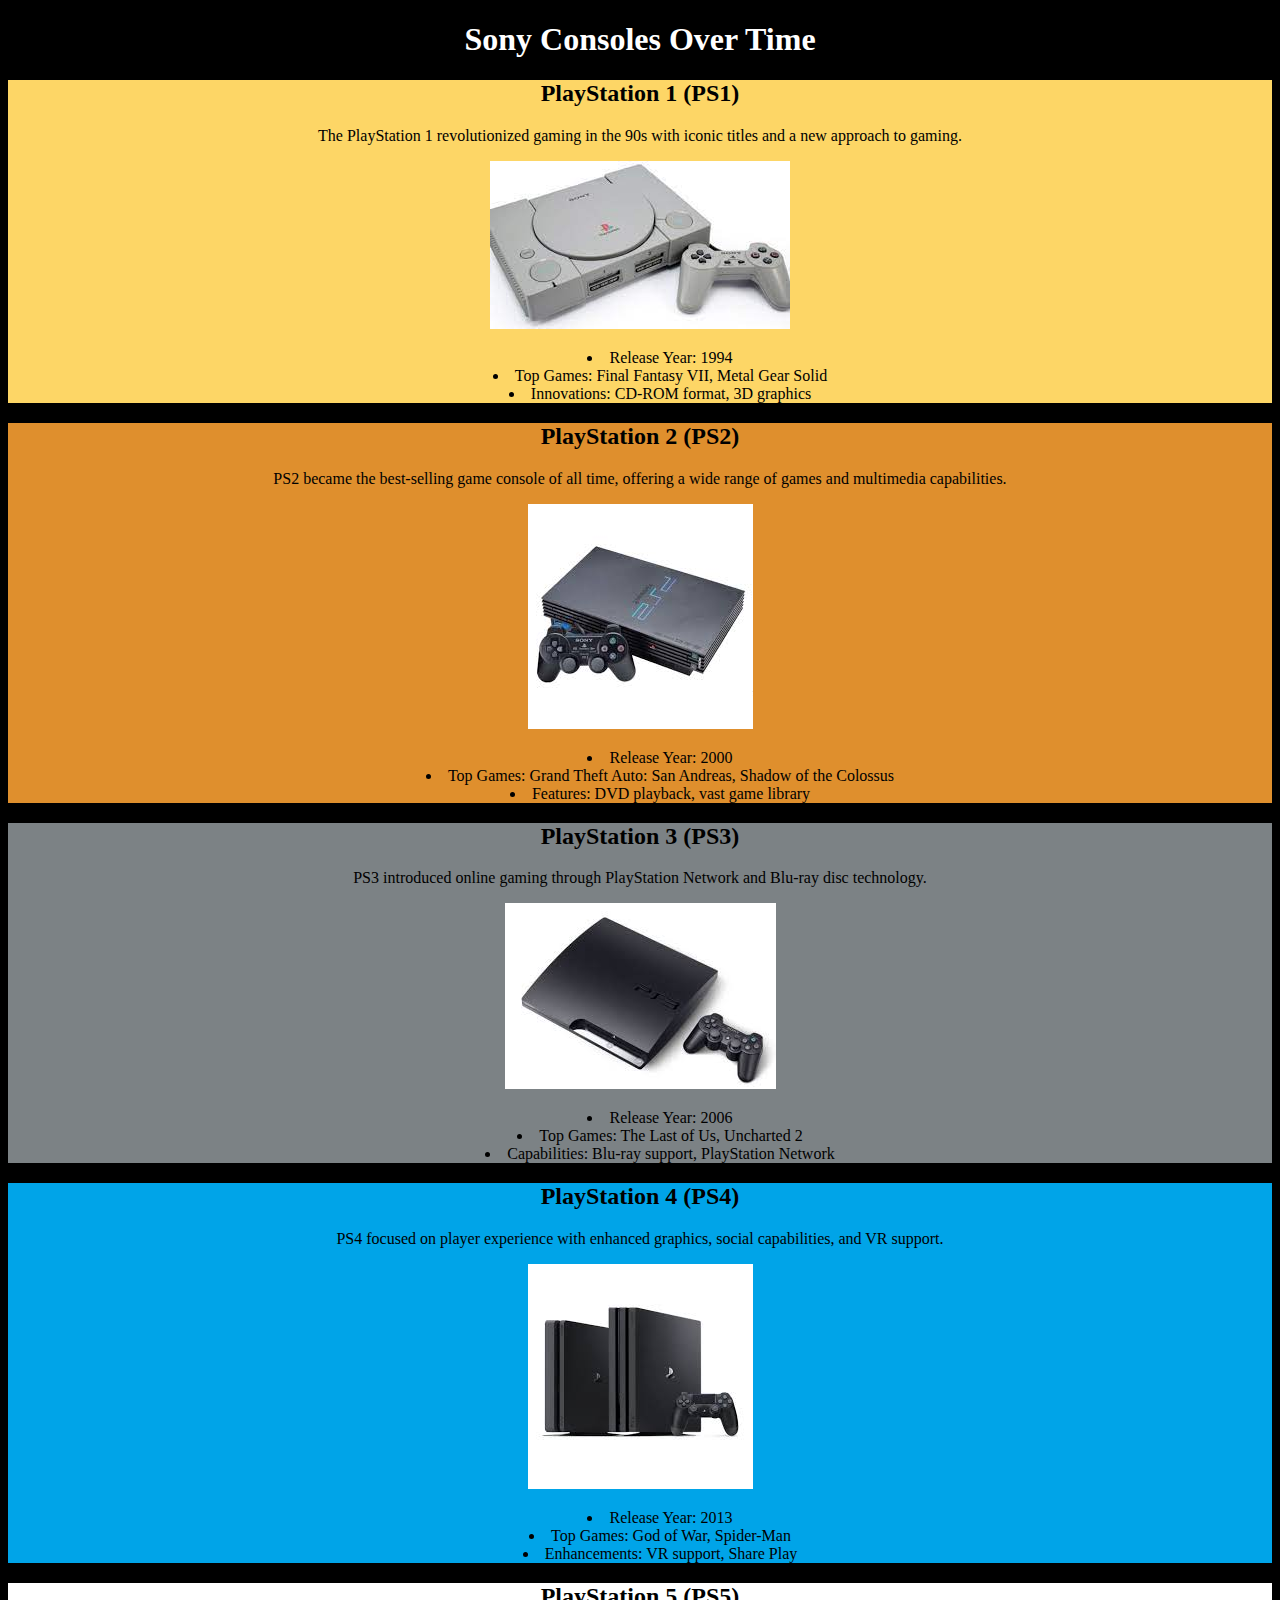
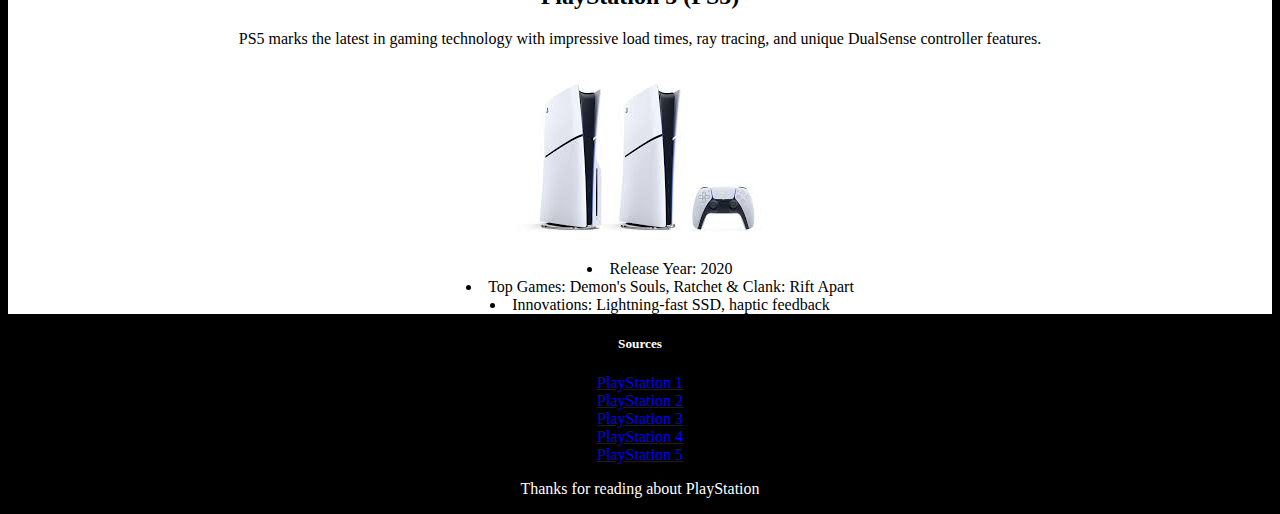
<file: Week4/index.html>
<!DOCTYPE html>
<html lang="en">
<head>
  <meta charset="UTF-8">
  <meta name="viewport" content="width=device-width, initial-scale=1.0">
  <title>A Brief history of Playstation</title>
  <link rel="stylesheet" href="styles.css">
</head>
<body>
  <header>
    <h1>Sony Consoles Over Time</h1>
  </header>

  <main>
    <section id="ps1">
        <h2>PlayStation 1 (PS1)</h2>
        <p>The PlayStation 1 revolutionized gaming in the 90s with iconic titles and a new approach to gaming.</p>
        <img src="PS1.jpeg">
        <ul>
            <li>Release Year: 1994</li>
            <li>Top Games: Final Fantasy VII, Metal Gear Solid</li>
            <li>Innovations: CD-ROM format, 3D graphics</li>
        </ul>
    </section>

    <section id="ps2">
      <h2>PlayStation 2 (PS2)</h2>
      <p>PS2 became the best-selling game console of all time, offering a wide range of games and multimedia capabilities.</p>
      <img src="ps2.jpeg">
      <ul>
          <li>Release Year: 2000</li>
          <li>Top Games: Grand Theft Auto: San Andreas, Shadow of the Colossus</li>
          <li>Features: DVD playback, vast game library</li>
      </ul>
  </section>

  <section id="ps3">
      <h2>PlayStation 3 (PS3)</h2>
      <p>PS3 introduced online gaming through PlayStation Network and Blu-ray disc technology.</p>
      <img src="ps3.jpeg">
      <ul>
          <li>Release Year: 2006</li>
          <li>Top Games: The Last of Us, Uncharted 2</li>
          <li>Capabilities: Blu-ray support, PlayStation Network</li>
      </ul>
  </section>

  <section id="ps4">
      <h2>PlayStation 4 (PS4)</h2>
      <p>PS4 focused on player experience with enhanced graphics, social capabilities, and VR support.</p>
      <img src="ps4.jpeg">
      <ul>
          <li>Release Year: 2013</li>
          <li>Top Games: God of War, Spider-Man</li>
          <li>Enhancements: VR support, Share Play</li>
      </ul>
  </section>

  <section id="ps5">
      <h2>PlayStation 5 (PS5)</h2>
      <p>PS5 marks the latest in gaming technology with impressive load times, ray tracing, and unique DualSense controller features.</p>
      <img src="ps5.jpeg">
      <ul>
          <li>Release Year: 2020</li>
          <li>Top Games: Demon's Souls, Ratchet & Clank: Rift Apart</li>
          <li>Innovations: Lightning-fast SSD, haptic feedback</li>
      </ul>
  </section>

  <section id="Sources" class="Sources">
    <h5>Sources</h5>
      <li><a href="https://www.britannica.com/topic/PlayStation">PlayStation 1</a></li>
      <li><a href="https://www.britannica.com/topic/PlayStation-2">PlayStation 2</a></li>
      <li><a href="https://www.britannica.com/topic/PlayStation-3">PlayStation 3</a></li>
      <li><a href="https://www.ign.com/articles/the-mostly-complete-history-of-the-ps4">PlayStation 4</a></li>
      <li><a href="https://www.sony.com/en/SonyInfo/design/stories/PS5/">PlayStation 5</a></li>
  </section>
</main>

<footer>
  <p>Thanks for reading about PlayStation</p>
</footer>

</body>
</html>
</file>
<file: Week4/styles.css>
/* StyleSheet */

body {
  text-align: center;
  list-style-position: inside;
  align-items: center;
  background-color: black;
  color: white;
}


#ps1 {
background-color:  #fdd666;
color: black;

}

#ps2 {
  background-color: #df8f2d;
  color: black;

}

#ps3 {
  background-color: #7c8285;
  color: black;

}

#ps4 {
  background-color: #00a4e8 ;
  border: #00a4e8;
  color: black;
}

#ps5 {
  background-color: white;
  color: black;
}

* {
  border: 200px white;
}


.Sources li {
  list-style-type: none;
  text-align: center;
  list-style-position: inside;
  align-items: center;
}
</file>
